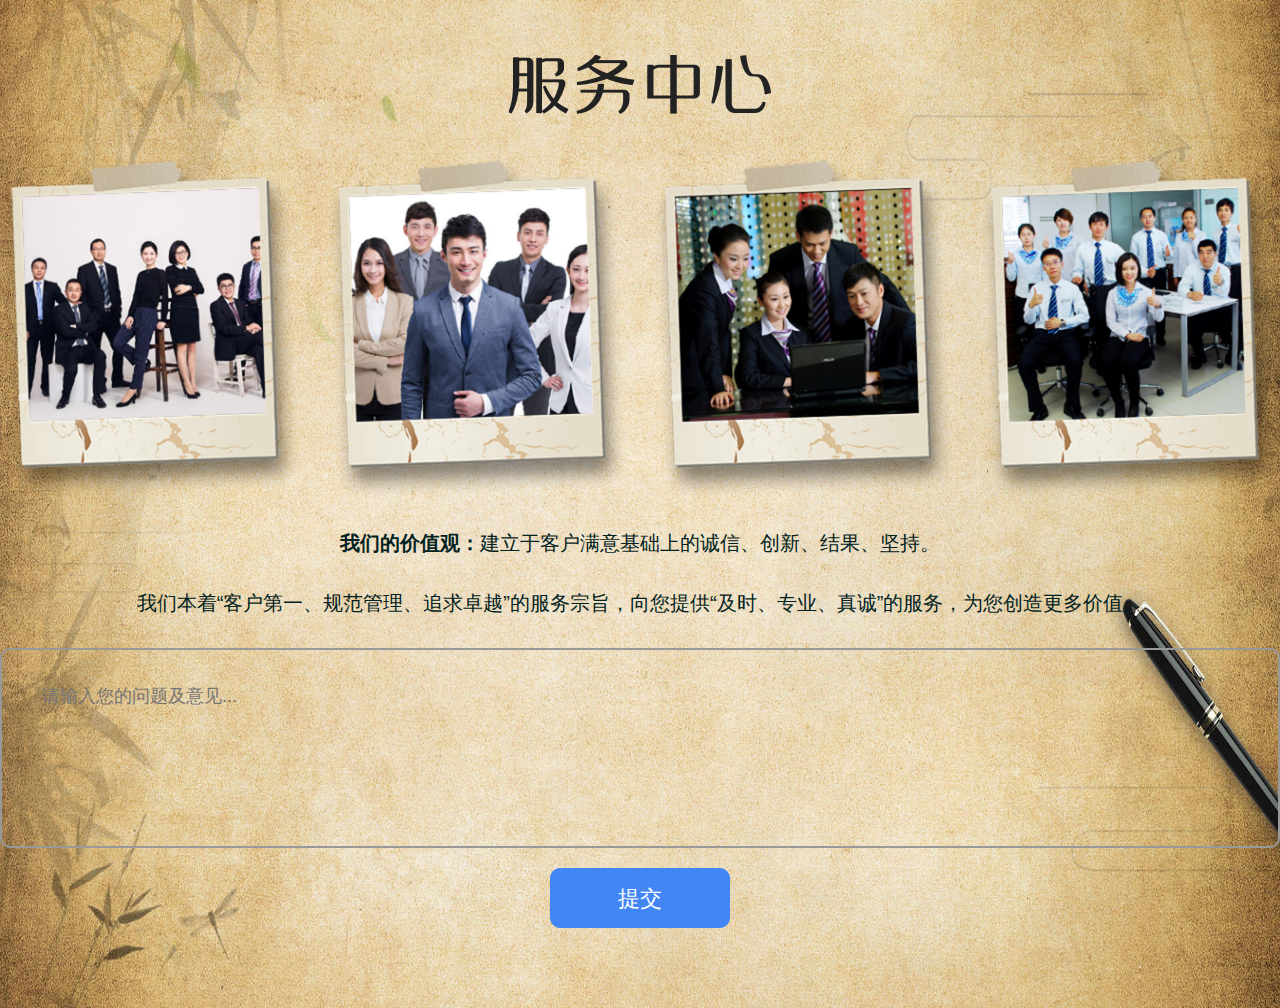
<file: htmls/fuwu.html>
<!DOCTYPE html>
<!-- saved from url=(0014)about:internet -->
<html lang="en"><head><meta http-equiv="Content-Type" content="text/html; charset=UTF-8">
    
    <meta name="viewport" content="width=device-width, initial-scale=1.0">
    <title>服务中心</title>
    <link rel="stylesheet" href="./base.css">
    <link rel="stylesheet" href="./animate.min.css">
    <link rel="stylesheet" href="./files/main.css">
</head>

<body>
    <div class="main-container-wrap">
        <div class="main-container">
            <div class="fuwu-tit wow fadeInDown" style="visibility: visible; animation-name: fadeInDown;">
                <img src="./fuwu_tit.png" alt="">
            </div>
            <div class="img-wall wow fadeInUp" data-wow-duration="2s" style="visibility: visible; animation-duration: 2s; animation-name: fadeInUp;">
                <div class="img-wall-item">
                    <img src="./1.png" alt="">
                </div>
                <div class="img-wall-item">
                    <img src="./2.png" alt="">
                </div>
                <div class="img-wall-item">
                    <img src="./3.png" alt="">
                </div>
                <div class="img-wall-item">
                    <img src="./4.png" alt="">
                </div>
            </div>
            <div class="fuwu-kouhao wow fadeInUp" data-wow-duration="2s" style="visibility: visible; animation-duration: 2s; animation-name: fadeInUp;">
                <p class="fuwu-jiazhi"><span>我们的价值观：</span>建立于客户满意基础上的诚信、创新、结果、坚持。</p>
                <p>我们本着“客户第一、规范管理、追求卓越”的服务宗旨，向您提供“及时、专业、真诚”的服务，为您创造更多价值。</p>
            </div>
            <div class="fuwu-input-box wow fadeInUp" data-wow-duration="2s" style="visibility: visible; animation-duration: 2s; animation-name: fadeInUp;">
                <textarea id="fuwu-input" placeholder="请输入您的问题及意见..."></textarea>
            </div>
            <div class="btn-tijiao wow fadeInUp" data-wow-duration="2s" style="visibility: visible; animation-duration: 2s; animation-name: fadeInUp;">提交</div>
        </div>
    </div>
    <script src="./wow.min.js"></script>
    <script src="./jquery.js"></script>
    <script src="./main.js"></script>
    <script>
        new WOW().init()

        var name = geturl('name');
        var mobile = geturl('mobile');

        if(name) {
            $('.btn-tijiao').on('click', function () {
            var msg = $('#fuwu-input').val();
            msg = msg +' '+ name +' '+ mobile
            $.ajax({
                url: 'http://115.28.233.164:10003/admin/api/sendMsg',
                type: 'post',
                dataType: 'json',
                data: {
                    webhook: 'https://oapi.dingtalk.com/robot/send?access_token=2014681297808773ad39acc87951083e0f403736a2a98d8de5f6dccdfe78efe5',
                    msg: msg,
                },
                success: function (res) {
                    console.log('成功')
                },
                error: function () {
                    console.log('失败')
                }
            })
         })
        }
        

    </script>


</body></html>
</file>
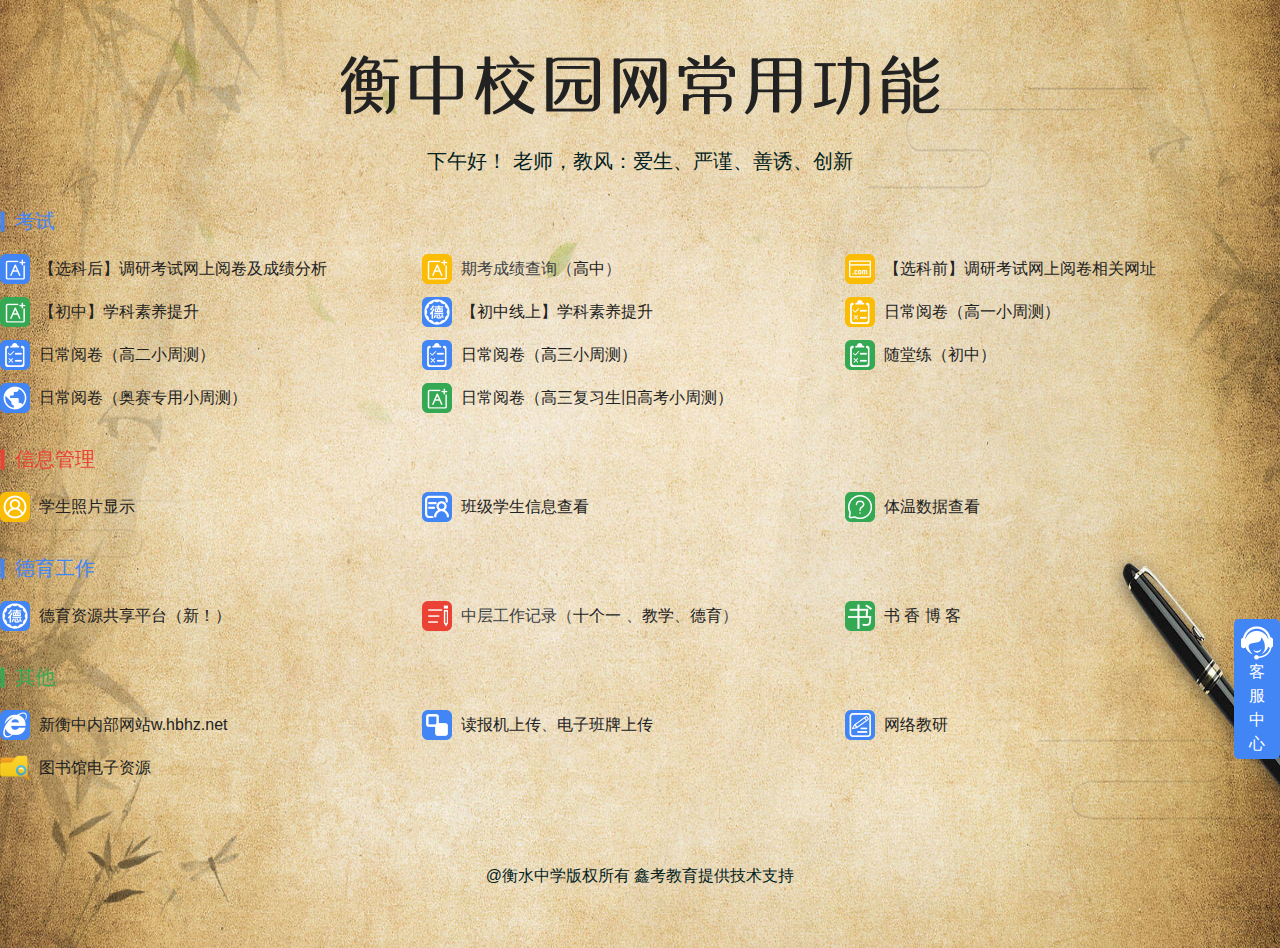
<file: htmls/w3.html>
<!DOCTYPE html>
<!-- saved from url=(0014)about:internet -->
<html lang="en"><head><meta http-equiv="Content-Type" content="text/html; charset=UTF-8">
    
    <meta name="viewport" content="width=device-width, initial-scale=1.0">
    <title>衡中校园网常用功能</title>
    <script src="https://g.alicdn.com/dingding/dingtalk-jsapi/2.7.13/dingtalk.open.js"></script>
    <link rel="stylesheet" href="./files/base.css">
    <link rel="stylesheet" href="./files/animate.min.css">
    <link rel="stylesheet" href="./files/main.css">
</head>
<body>
    <div class="main-container-wrap">
        <div class="main-container">
            <div class="main-school-tit wow fadeInDown" data-wow-duration="2s" style="visibility: visible; animation-duration: 2s; animation-name: fadeInDown;">
                <img src="./files/main-school-tit1.png" alt="">
            </div>
            <p class="main-text-tip wow bounceIn" style="visibility: visible; animation-name: bounceIn;">
               <span class="wenhou">早上好！</span> <span class="tea_name">老师</span>，<span class="tips active"></span>
            </p>
            <div class="main-item wow fadeInUp" data-wow-duration="2s" style="visibility: visible; animation-duration: 2s; animation-name: fadeInUp;">
                <div class="main-item-tit">
                    <div class="main-item-bar">
                        <img src="./files/blue_bar.png" alt="">
                    </div>
                    <p>考试</p>
                </div>
                <div class="main-item-body-wrap">
                    <div class="main-item-body">
                        <div class="main-item-icon">
                            <img src="./files/1.png" alt="">
                        </div>
                        <p><a href="http://172.20.252.2/" target="_blank">【选科后】调研考试网上阅卷及成绩分析</a></p>
                    </div>
                    <div class="main-item-body">
                        <div class="main-item-icon">
                            <img src="./files/2.png" alt="">
                        </div>
                        <p>期考成绩查询（<a href="http://172.16.1.37/cjcx/main.aspx" target="_blank">高中</a>）</p>
                    </div>
                    <div class="main-item-body">
                        <div class="main-item-icon">
                            <img src="./files/3.png" alt="">
                        </div>
                        <p><a href="http://60.205.8.227:50003/" target="_blank">【选科前】调研考试网上阅卷相关网址</a></p>
                    </div>
                    <div class="main-item-body">
                        <div class="main-item-icon">
                            <img src="./files/4.png" alt="">
                        </div>
                        <p><a href="http://172.25.100.25:81/" target="_blank">【初中】学科素养提升</a></p>
                    </div>
                    <div class="main-item-body">
                        <div class="main-item-icon">
                            <img src="./files/5.png" alt="">
                        </div>
                        <p><a href="http://172.25.100.25:86/" target="_blank">【初中线上】学科素养提升</a></p>
                    </div>
                    <div class="main-item-body">
                        <div class="main-item-icon">
                            <img src="./files/6.png" alt="">
                        </div>
                        <p><a href="http://172.20.252.103:81/" target="_blank">日常阅卷（高一小周测）</a></p>
                    </div>
                    <div class="main-item-body">
                        <div class="main-item-icon">
                            <img src="./files/7.png" alt="">
                        </div>
                        <p><a href="http://172.20.252.103:82/" target="_blank">日常阅卷（高二小周测）</a></p>
                    </div>
                    <div class="main-item-body">
                        <div class="main-item-icon">
                            <img src="./files/8.png" alt="">
                        </div>
                        <p><a href="http://172.20.252.103:83/" target="_blank">日常阅卷（高三小周测）</a></p>
                    </div>
                    <div class="main-item-body">
                        <div class="main-item-icon">
                            <img src="./files/9.png" alt="">
                        </div>
                        <p><a href="http://172.25.100.14:2233/" target="_blank">随堂练（初中）</a></p>
                    </div>
                    <div class="main-item-body">
                        <div class="main-item-icon">
                            <img src="./files/10.png" alt="">
                        </div>
                        <p><a href="http://172.20.252.103:85/" target="_blank">日常阅卷（奥赛专用小周测）</a></p>
                    </div>
                    <div class="main-item-body">
                        <div class="main-item-icon">
                            <img src="./files/4.png" alt="">
                        </div>
                        <p><a href="http://172.20.252.103:84/" target="_blank">日常阅卷（高三复习生旧高考小周测）</a></p>
                    </div>
                </div>               
            </div>
            <div class="main-item wow fadeInUp" data-wow-duration="2s" style="visibility: visible; animation-duration: 2s; animation-name: fadeInUp;">
                <div class="main-item-tit">
                    <div class="main-item-bar">
                        <img src="./files/red_bar.png" alt="">
                    </div>
                    <p class="xinxi">信息管理</p>
                </div>
                <div class="main-item-body-wrap">
                    
                    <div class="main-item-body">
                        <div class="main-item-icon">
                            <img src="./files/2(1).png" alt="">
                        </div>
                        <p><a href="http://172.16.1.37/work/StuPicDispA.aspx" target="_blank">学生照片显示</a></p>
                    </div>
                    <div class="main-item-body">
                        <div class="main-item-icon">
                            <img src="./files/3(1).png" alt="">
                        </div>
                        <p><a href="http://w2.hbhz.net/w/login?pUrl=xsxx.aspx" target="_blank">班级学生信息查看</a></p>
                    </div>
                    <div class="main-item-body">
                        <div class="main-item-icon">
                            <img src="./files/4(1).png" alt="">
                        </div>
                        <p><a href="http://172.20.252.101:8090/#/" target="_blank">体温数据查看</a></p>
                    </div>
                </div>               
            </div>
            <div class="main-item wow fadeInUp" data-wow-duration="2s" style="visibility: visible; animation-duration: 2s; animation-name: fadeInUp;">
                <div class="main-item-tit">
                    <div class="main-item-bar">
                        <img src="./files/blue_bar(1).png" alt="">
                    </div>
                    <p class="deyu">德育工作</p>
                </div>
                <div class="main-item-body-wrap">
                    <div class="main-item-body">
                        <div class="main-item-icon">
                            <img src="./files/1(1).png" alt="">
                        </div>
                        <p><a href="http://hzyp.hbhz.net/" target="_blank">德育资源共享平台（新！）</a></p>
                    </div>
                    <div class="main-item-body">
                        <div class="main-item-icon">
                            <img src="./files/2(2).png" alt="">
                        </div>
                        <p>中层工作记录（<a href="http://172.16.1.37/work/Wlog.aspx?classroot=00" target="_blank">十个一</a> 、<a href="http://172.16.1.37/work/Wlog.aspx?classroot=01" target="_blank">教学</a>、<a href="http://172.16.1.37/work/Wlog.aspx?classroot=02" target="_blank">德育</a>）</p>
                    </div>
                    <div class="main-item-body">
                        <div class="main-item-icon">
                            <img src="./files/3(2).png" alt="">
                        </div>
                        <p><a href="http://172.16.1.39:88/default.aspx" target="_blank">书 香 博 客</a></p>
                    </div>
                </div>               
            </div>
            <div class="main-item wow fadeInUp" data-wow-duration="2s" style="visibility: visible; animation-duration: 2s; animation-name: fadeInUp;">
                <div class="main-item-tit">
                    <div class="main-item-bar">
                        <img src="./files/green_bar.png" alt="">
                    </div>
                    <p class="qita">其他</p>
                </div>
                <div class="main-item-body-wrap">
                    <div class="main-item-body">
                        <div class="main-item-icon">
                            <img src="./files/2(3).png" alt="">
                        </div>
                        <p><a href="http://w.hbhz.net/" target="_blank">新衡中内部网站w.hbhz.net</a></p>
                    </div>
                    <div class="main-item-body">
                        <div class="main-item-icon">
                            <img src="./files/3(3).png" alt="">
                        </div>
                        <p><a href="http://10.10.10.26:8888/" target="_blank">读报机上传</a>、<a href="http://172.20.252.104:8080/" target="_blank">电子班牌上传</a></p>
                    </div>
                    <div class="main-item-body">
                        <div class="main-item-icon">
                            <img src="./files/4(2).png" alt="">
                        </div>
                        <p><a href="http://172.16.1.8/Conf/jsp/main/mainAction.do" target="_blank">网络教研</a></p>
                    </div>
                    <div class="main-item-body">
                        <div class="main-item-icon">
                            <img src="./files/dzzy_library.jpg" alt="">
                        </div>
                        <p><a href="http://1liu-blog.github.io/htmls/dzzy_library.html" target="_blank">图书馆电子资源</a></p>
                    </div>
					
                </div>               
            </div>
            <div class="main-copy wow fadeInUp" data-wow-duration="2s" style="visibility: visible; animation-duration: 2s; animation-name: fadeInUp;">
                <p>@衡水中学版权所有 鑫考教育提供技术支持</p>
            </div>
            <div class="kefu wow flipInY" data-wow-duration="2s" data-wow-delay="1s" style="visibility: visible; animation-duration: 2s; animation-delay: 1s; animation-name: flipInY;">
                <a href="http://1liu-blog.github.io/htmls/fuwu.html" target="_blank">
                    <div class="kefu-img">
                        <img src="./files/kefu.png" alt="">
                    </div>
                    <p>客服中心</p>
                </a>            
            </div>
        </div>
    </div>
  
    <script src="./files/wow.min.js"></script>
    <script src="./files/jquery.js"></script>
    <!-- <script src="js/tips.js"></script> -->
    <!-- <script src="js/code.js"></script> -->
    <script>
    
  

        new WOW().init()
        //读取json文件
        // $.ajax({
        //     url: './tips.json',
        //     type: 'get',
        //     dataType: 'json',
        //     data:{},
        //     success: function(res) {
        //         if(+res.resultCode == 0) {
        //             var index = Math.floor(Math.random()*res.tips.length);
        //             $('.tips').text(res.tips[index].tip);
        //         }else {
        //             console.log('获取json失败')
        //         }
        //     },
        //     error: function() {
        //         console.log('信息读取失败')
        //     }
        // })
        var tips = [
            {"tip": "责任担当，激情实干，团结精进，和谐共生！"},
            {"tip": "校风：博学、笃行、合作、进取"},
            {"tip": "教风：爱生、严谨、善诱、创新"},
            {"tip": "学风：厚积、有恒、深思、求异"},
            {"tip": "不能让事情在我这拖延，不能让工作在我这失误"},
            {"tip": "不能让形象在我这受损，不能让腐败在我这出现"},
            {"tip": "不能让团结在我这裂痕，不能让成绩在我这下滑"},
            {"tip": "不能让规矩在我这破坏，不能让谣言在我这传播"},
            {"tip": "一个中心：以师生为中心"},
            {"tip": "两个提升：教育教学质量提升、衡中文化品味提升"},
            {"tip": "三个利于：有利于学生成长、有利于教师提升、有利于学校发展"},
            {"tip": "四大办学战略：精神立校、文化治校、创新兴校、实干强校"},
            {"tip": "五大行动指南：大安全观、大德育观、大课程观、大考试观、大发展观"},
			{"tip": "知我爱我荣我、知家爱家荣家、知班爱班荣班"},
			{"tip": "知师爱师荣师、知校爱校荣校、知国爱国荣国"},
			{"tip": "两候：候课、候问"},
			{"tip": "三情：热情、温情、激情"},
			{"tip": "四声：笑声、赞声、疑问声、辩论声"},
			{"tip": "五实：扎实、充实、丰实、平实、真实"},
			{"tip": "六度：情感的温度、心理的调试度、语言的鲜活度、主体的参与度、目标的达成度、思维的有效度"}
        ]
        $(function() {
            var index = Math.floor(Math.random()*tips.length);
            $('.tips').text(tips[index].tip);
        })
        
        
        
        var today = new Date();
        var hours = today.getHours();
        if(hours >= 5 && hours < 12) {
            $('.wenhou').text('早上好！')
        }else if(hours >= 12 && hours < 13) {
            $('.wenhou').text('中午好！')
        }else if(hours >= 13 && hours < 18) {
            $('.wenhou').text('下午好！')
        }else if (hours >= 18 || hours < 5 ) {
            $('.wenhou').text('晚上好！')
        }
        var name, mobile;
        dd.ready(function() {
            dd.runtime.permission.requestAuthCode({
            corpId: "ding0254ff959c9e03d535c2f4657eb6378f",
            onSuccess: function(result) {
                $.ajax({
                    url: 'http://115.28.233.164:10003/admin/api/getUserName',
                    type: 'post',
                    dataType: 'json',
                    data: {
                        code: result.code
                    },
                    success: function (res) {
                        $('.tea_name').text(res.name);
                        name = res.name;
                        mobile = res.mobile;                  
                    },
                    error: function () {
                        console.log('获取姓名失败')
                    }
                })
            },
            onFail: function(err) {
                console.log('出错了, ' + err);
            }
            });
        });
        $('.kefu').on('click', function() {
            window.open('fuwu.html?name='+encodeURI(name)+'&mobile='+encodeURI(mobile))
        })
    </script>

</body></html>
</file>
<file: htmls/base.css>
@charset "utf-8";
/* CSS Document */
html {
    font-size: 20px;
    -webkit-tap-highlight-color:transparent;
}

@media only screen and (min-width: 400px) {
    html {
        font-size: 21.33333333px !important;
    }
}

@media only screen and (min-width: 414px) {
    html {
        font-size: 22.08px !important;
    }
}

@media only screen and (min-width: 480px) {
    html {
        font-size: 25.6px !important;
    }
}
/* 清除内外边距 */
*, *:after, *::before {
	-moz-box-sizing: border-box;
	box-sizing: border-box;

}
body,section,article,h1, h2, h3, h4, h5, h6, hr, p, blockquote, dl, dt, dd, ul, ol, li, pre, fieldset, lengend, button, input, textarea, th, td {
	margin: 0;
	padding: 0;
   _background-image:url(about:blank);
   _background-attachment:fixed;
}
/*! normalize.css v3.0.3 | MIT License | github.com/necolas/normalize.css */
html {
    font-family: sans-serif;
    -ms-text-size-adjust: 100%;
    -webkit-text-size-adjust: 100%;
}

body {
    margin: 0;
}

article,
aside,
details,
figcaption,
figure,
footer,
header,
hgroup,
main,
menu,
nav,
section,
summary {
    display: block;
}

audio,
canvas,
progress,
video {
    display: inline-block;
    vertical-align: baseline;
}

audio:not([controls]) {
    display: none;
    height: 0;
}

[hidden],
template {
    display: none;
}

a {
    background-color: transparent;
}

a:active,
a:hover {
    outline: 0;
}

abbr[title] {
    border-bottom: 1px dotted;
}

b,
strong {
    font-weight: bold;
}

dfn {
    font-style: italic;
}

h1 {
    font-size: 2em;
    margin: 0.67em 0;
}

mark {
    background: #ff0;
    color: #000;
}

small {
    font-size: 80%;
}

sub,
sup {
    font-size: 75%;
    line-height: 0;
    position: relative;
    vertical-align: baseline;
}

sup {
    top: -0.5em;
}

sub {
    bottom: -0.25em;
}

img {
    border: 0;
}

svg:not(:root) {
    overflow: hidden;
}

figure {
    margin: 1em 40px;
}

hr {
    box-sizing: content-box;
    height: 0;
}

pre {
    overflow: auto;
}

code,
kbd,
pre,
samp {
    font-family: monospace, monospace;
    font-size: 1em;
}

button,
input,
optgroup,
select,
textarea {
    color: inherit;
    font: inherit;
    margin: 0;
}

button {
    overflow: visible;
}

button,
select {
    text-transform: none;
}

button,
html input[type="button"],
input[type="reset"],
input[type="submit"] {
    -webkit-appearance: button;
    cursor: pointer;
}

button[disabled],
html input[disabled] {
    cursor: default;
}

button::-moz-focus-inner,
input::-moz-focus-inner {
    border: 0;
    padding: 0;
}

input {
    line-height: normal;
}

input[type="checkbox"],
input[type="radio"] {
    box-sizing: border-box;
    padding: 0;
}

input[type="number"]::-webkit-inner-spin-button,
input[type="number"]::-webkit-outer-spin-button {
    height: auto;
}

input[type="search"] {
    -webkit-appearance: textfield;
    box-sizing: content-box;
}

input[type="search"]::-webkit-search-cancel-button,
input[type="search"]::-webkit-search-decoration {
    -webkit-appearance: none;
}

input::-webkit-input-placeholder {
    color: #cccccc;
    opacity: 1;
}

fieldset {
    border: 1px solid #c0c0c0;
    margin: 0 2px;
    padding: 0.35em 0.625em 0.75em;
}

legend {
    border: 0;
    padding: 0;
}

textarea {
    overflow: auto;
}

optgroup {
    font-weight: bold;
}

table {
    border-collapse: collapse;
    border-spacing: 0;
}

td,
th {
    padding: 0;
}



body {
    font-family: "pingfang SC", "Microsoft YaHei", "Helvetica Neue", Helvetica, sans-serif;
    font-size: 0.85rem;
    line-height: 1.5;
    color: #3d4145;
}

a,
input,
textarea,
select,
button {
    outline: 0;
}


a {
    color: #414141;
    text-decoration: none;
    -webkit-tap-highlight-color: rgba(0, 0, 0, 0);
}


ul {
    list-style: none;
    padding: 0;
    margin: 0
}

.cls {
    *zoom: 1;
}

.cls:after {
    content: " ";
    display: block;
    height: 0;
    clear: both;
    visibility: hidden;
    font-size: 0;
}

.hide {
    display: none
}

.icon {
    font-family: "iconfont" !important;
    font-size: 16px;
    font-style: normal;
    -webkit-font-smoothing: antialiased;
    -moz-osx-font-smoothing: grayscale;
}

.fl {
    float: left
}

.fr {
    float: right
}
.con_pad{
    padding: 0rem 0.75rem;
}
</file>
<file: htmls/files/main.css>
.main-container-wrap {
    width: 100%;
    /* height: 1080px; */
    padding-bottom: 60px;
    background-image: url(../images/main_bg.jpg);
    background-repeat: no-repeat;
    background-size: 100% 100%;
    background-position: center center;
}
.main-container {
    max-width: 1280px;
    width: 1280px;
    height: auto;
    margin: 0 auto;
    overflow: hidden;
    position: relative;
}
.main-school-tit {
    width: 599px;
    height: 61px;
    margin: 55px auto 30px;
}
.main-school-tit img {
    width: 100%;
    height: 100%;
    display: block;
}
.main-text-tip {
    font-size: 20px;
    color: #022222;
    text-align: center;
    margin-bottom: 30px;
}
.tips {
    display: inline-block;
}
.tips.active {
    animation: move 5s ease infinite;
 } 
@keyframes move {
    0%,60%{
        transform: rotateX(0deg);
    }
    100% {
        transform: rotateX(360deg);
    }
}

/* 考试模块开始 */
.main-item {
    width: 100%;
    height: auto;
}
.main-item-tit {
    width: 100%;
    display: flex;
    justify-content: start;
    align-items: center;
}
.main-item-tit p {
    color: #4285F4;
    font-size: 20px;
}
.main-item-bar {
    width: 5px;
    height: 21px;
    overflow: hidden;
    margin-right: 10px;
}
.main-item-bar img {
    width: 100%;
    height: 100%;
    display: block;
}
.main-item-body-wrap {
    width: 100%;
    height: auto;
    display: flex;
    justify-content: space-between;
    align-items: center;
    justify-content: flex-start;
    flex-wrap: wrap;
    padding: 18px 0;
}
.main-item-body {
    width: 33%;
    display: flex;
    justify-content: flex-start;
    align-items: center;
    margin-bottom: 13px;
    font-size: 16px;
}
.main-item-icon {
    width: 30px;
    height: 30px;
    overflow: hidden;
    margin-right: 9px;
}
.main-item-icon img {
    width: 100%;
    height: 100%;
    display: block;
}
.main-item-body a {
    font-size: 16px;
    color: #222222;
}
.main-item-body a:hover {
    color: #EA4335;
}
.main-item .xinxi {
    font-size: 20px;
    color: #EA4335;
}
.main-item .deyu {
    font-size: 20px;
    color: #4285F4;
}
.main-item .qita {
    font-size: 20px;
    color: #34A853;
}
.main-copy {
    font-size: 16px;
    color: #022222;
    text-align: center;
    margin-top: 50px;
}
/* 考试模块结束 */


/* 客服中心开始 */
.kefu {
    width: 46px;
    height: 140px;
    position: absolute;
    right: 0;
    bottom: 129px;
    background-color: #4285F4;
    padding: 7px;
    border-radius: 5px;
}
.kefu-img {
    width: 32px;
    height: 34px;
    overflow: hidden;
    margin: 0 auto;
}
.kefu-img img {
    width: 100%;
    height: 100%;
    display: block;
}
.kefu p {
    width: 16px;
    height: 81px;
    font-size: 16px;
    color: #fff;
    margin: 0 auto;
    word-wrap:break-word;
    letter-spacing: 2px;
}
/* 客服中心结束 */


/* 服务中心页面开始========================== */
.fuwu-tit {
    width: 263px;
    height: 59px;
    margin: 55px auto 44px;
}
.fuwu-tit img {
    width: 100%;
    height: 100%;
    display: block;
}
.img-wall {
    width: 100%;
    height: 340px;
    display: flex;
    justify-content: space-between;
    align-items: center;
}
.img-wall-item {
    width: 300px;
    height: 340px;
    overflow: hidden;
}
.img-wall-item img {
    width: 100%;
    height: 100%;
    display: block;
}
.fuwu-kouhao {
    width: 100%;
    height: auto;
    padding: 30px 0;
}
.fuwu-kouhao p {
    font-size: 20px;
    color: #022222;
    text-align: center;
}
.fuwu-kouhao p span {
    font-weight: 600;
}
.fuwu-jiazhi {
    margin-bottom: 30px;
}
.fuwu-input-box {
    width: 100%;
    height: 200px;
}
#fuwu-input {
    width: 100%;
    height: 200px;
    appearance: none;
    border: 2px solid #999999;
    outline: none;
    background-color: transparent;
    resize: none;
    border-radius: 10px;
    padding: 33px 40px;
    font-size: 18px;
    color: #022222;
}
.btn-tijiao {
    width: 180px;
    height: 60px;
    display: block;
    background-color: #4285F4;
    text-align: center;
    line-height: 60px;
    color: #fff;
    border-radius: 10px;
    appearance: none;
    outline: none;
    border: 1px solid #4285F4;
    margin: 20px auto;
}
</file>
<file: htmls/files/base.css>
@charset "utf-8";
/* CSS Document */
html {
    font-size: 20px;
    -webkit-tap-highlight-color:transparent;
}

@media only screen and (min-width: 400px) {
    html {
        font-size: 21.33333333px !important;
    }
}

@media only screen and (min-width: 414px) {
    html {
        font-size: 22.08px !important;
    }
}

@media only screen and (min-width: 480px) {
    html {
        font-size: 25.6px !important;
    }
}
/* 清除内外边距 */
*, *:after, *::before {
	-moz-box-sizing: border-box;
	box-sizing: border-box;

}
body,section,article,h1, h2, h3, h4, h5, h6, hr, p, blockquote, dl, dt, dd, ul, ol, li, pre, fieldset, lengend, button, input, textarea, th, td {
	margin: 0;
	padding: 0;
   _background-image:url(about:blank);
   _background-attachment:fixed;
}
/*! normalize.css v3.0.3 | MIT License | github.com/necolas/normalize.css */
html {
    font-family: sans-serif;
    -ms-text-size-adjust: 100%;
    -webkit-text-size-adjust: 100%;
}

body {
    margin: 0;
}

article,
aside,
details,
figcaption,
figure,
footer,
header,
hgroup,
main,
menu,
nav,
section,
summary {
    display: block;
}

audio,
canvas,
progress,
video {
    display: inline-block;
    vertical-align: baseline;
}

audio:not([controls]) {
    display: none;
    height: 0;
}

[hidden],
template {
    display: none;
}

a {
    background-color: transparent;
}

a:active,
a:hover {
    outline: 0;
}

abbr[title] {
    border-bottom: 1px dotted;
}

b,
strong {
    font-weight: bold;
}

dfn {
    font-style: italic;
}

h1 {
    font-size: 2em;
    margin: 0.67em 0;
}

mark {
    background: #ff0;
    color: #000;
}

small {
    font-size: 80%;
}

sub,
sup {
    font-size: 75%;
    line-height: 0;
    position: relative;
    vertical-align: baseline;
}

sup {
    top: -0.5em;
}

sub {
    bottom: -0.25em;
}

img {
    border: 0;
}

svg:not(:root) {
    overflow: hidden;
}

figure {
    margin: 1em 40px;
}

hr {
    box-sizing: content-box;
    height: 0;
}

pre {
    overflow: auto;
}

code,
kbd,
pre,
samp {
    font-family: monospace, monospace;
    font-size: 1em;
}

button,
input,
optgroup,
select,
textarea {
    color: inherit;
    font: inherit;
    margin: 0;
}

button {
    overflow: visible;
}

button,
select {
    text-transform: none;
}

button,
html input[type="button"],
input[type="reset"],
input[type="submit"] {
    -webkit-appearance: button;
    cursor: pointer;
}

button[disabled],
html input[disabled] {
    cursor: default;
}

button::-moz-focus-inner,
input::-moz-focus-inner {
    border: 0;
    padding: 0;
}

input {
    line-height: normal;
}

input[type="checkbox"],
input[type="radio"] {
    box-sizing: border-box;
    padding: 0;
}

input[type="number"]::-webkit-inner-spin-button,
input[type="number"]::-webkit-outer-spin-button {
    height: auto;
}

input[type="search"] {
    -webkit-appearance: textfield;
    box-sizing: content-box;
}

input[type="search"]::-webkit-search-cancel-button,
input[type="search"]::-webkit-search-decoration {
    -webkit-appearance: none;
}

input::-webkit-input-placeholder {
    color: #cccccc;
    opacity: 1;
}

fieldset {
    border: 1px solid #c0c0c0;
    margin: 0 2px;
    padding: 0.35em 0.625em 0.75em;
}

legend {
    border: 0;
    padding: 0;
}

textarea {
    overflow: auto;
}

optgroup {
    font-weight: bold;
}

table {
    border-collapse: collapse;
    border-spacing: 0;
}

td,
th {
    padding: 0;
}



body {
    font-family: "pingfang SC", "Microsoft YaHei", "Helvetica Neue", Helvetica, sans-serif;
    font-size: 0.85rem;
    line-height: 1.5;
    color: #3d4145;
}

a,
input,
textarea,
select,
button {
    outline: 0;
}


a {
    color: #414141;
    text-decoration: none;
    -webkit-tap-highlight-color: rgba(0, 0, 0, 0);
}


ul {
    list-style: none;
    padding: 0;
    margin: 0
}

.cls {
    *zoom: 1;
}

.cls:after {
    content: " ";
    display: block;
    height: 0;
    clear: both;
    visibility: hidden;
    font-size: 0;
}

.hide {
    display: none
}

.icon {
    font-family: "iconfont" !important;
    font-size: 16px;
    font-style: normal;
    -webkit-font-smoothing: antialiased;
    -moz-osx-font-smoothing: grayscale;
}

.fl {
    float: left
}

.fr {
    float: right
}
.con_pad{
    padding: 0rem 0.75rem;
}
</file>
